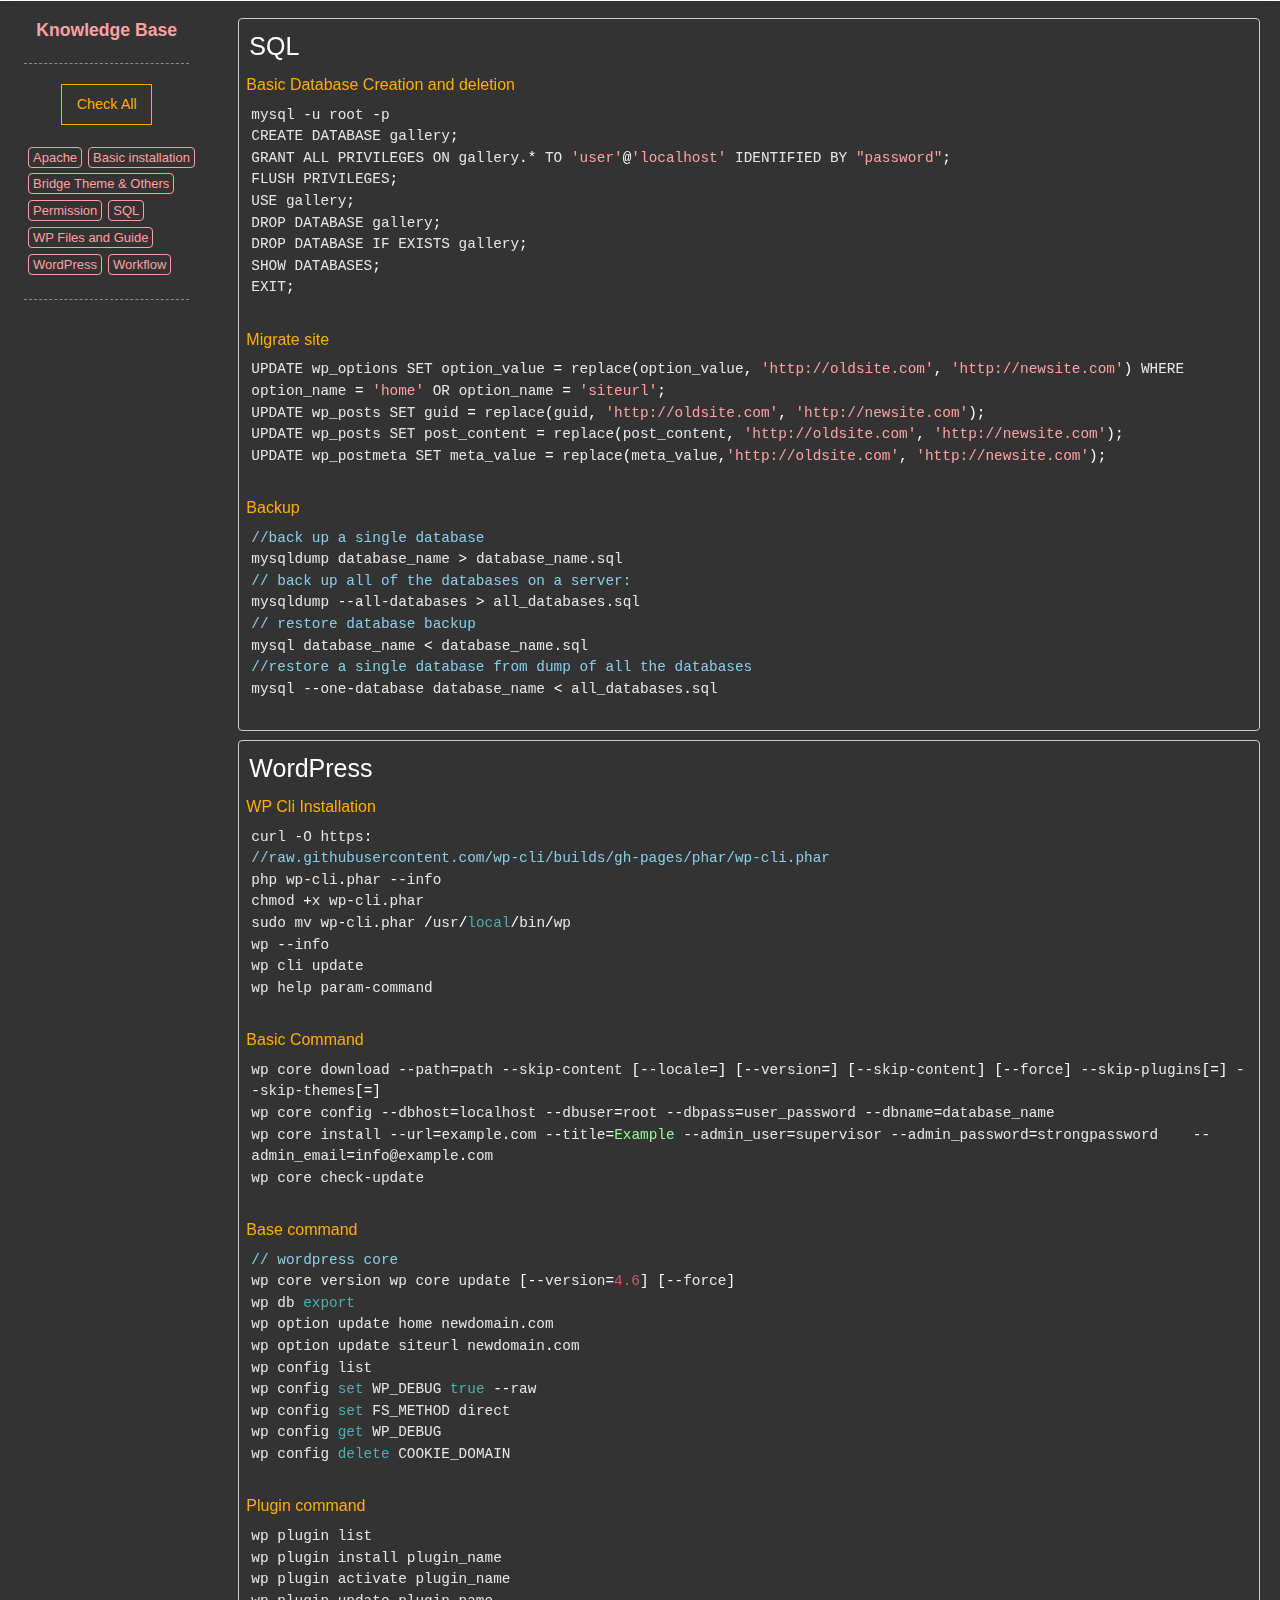
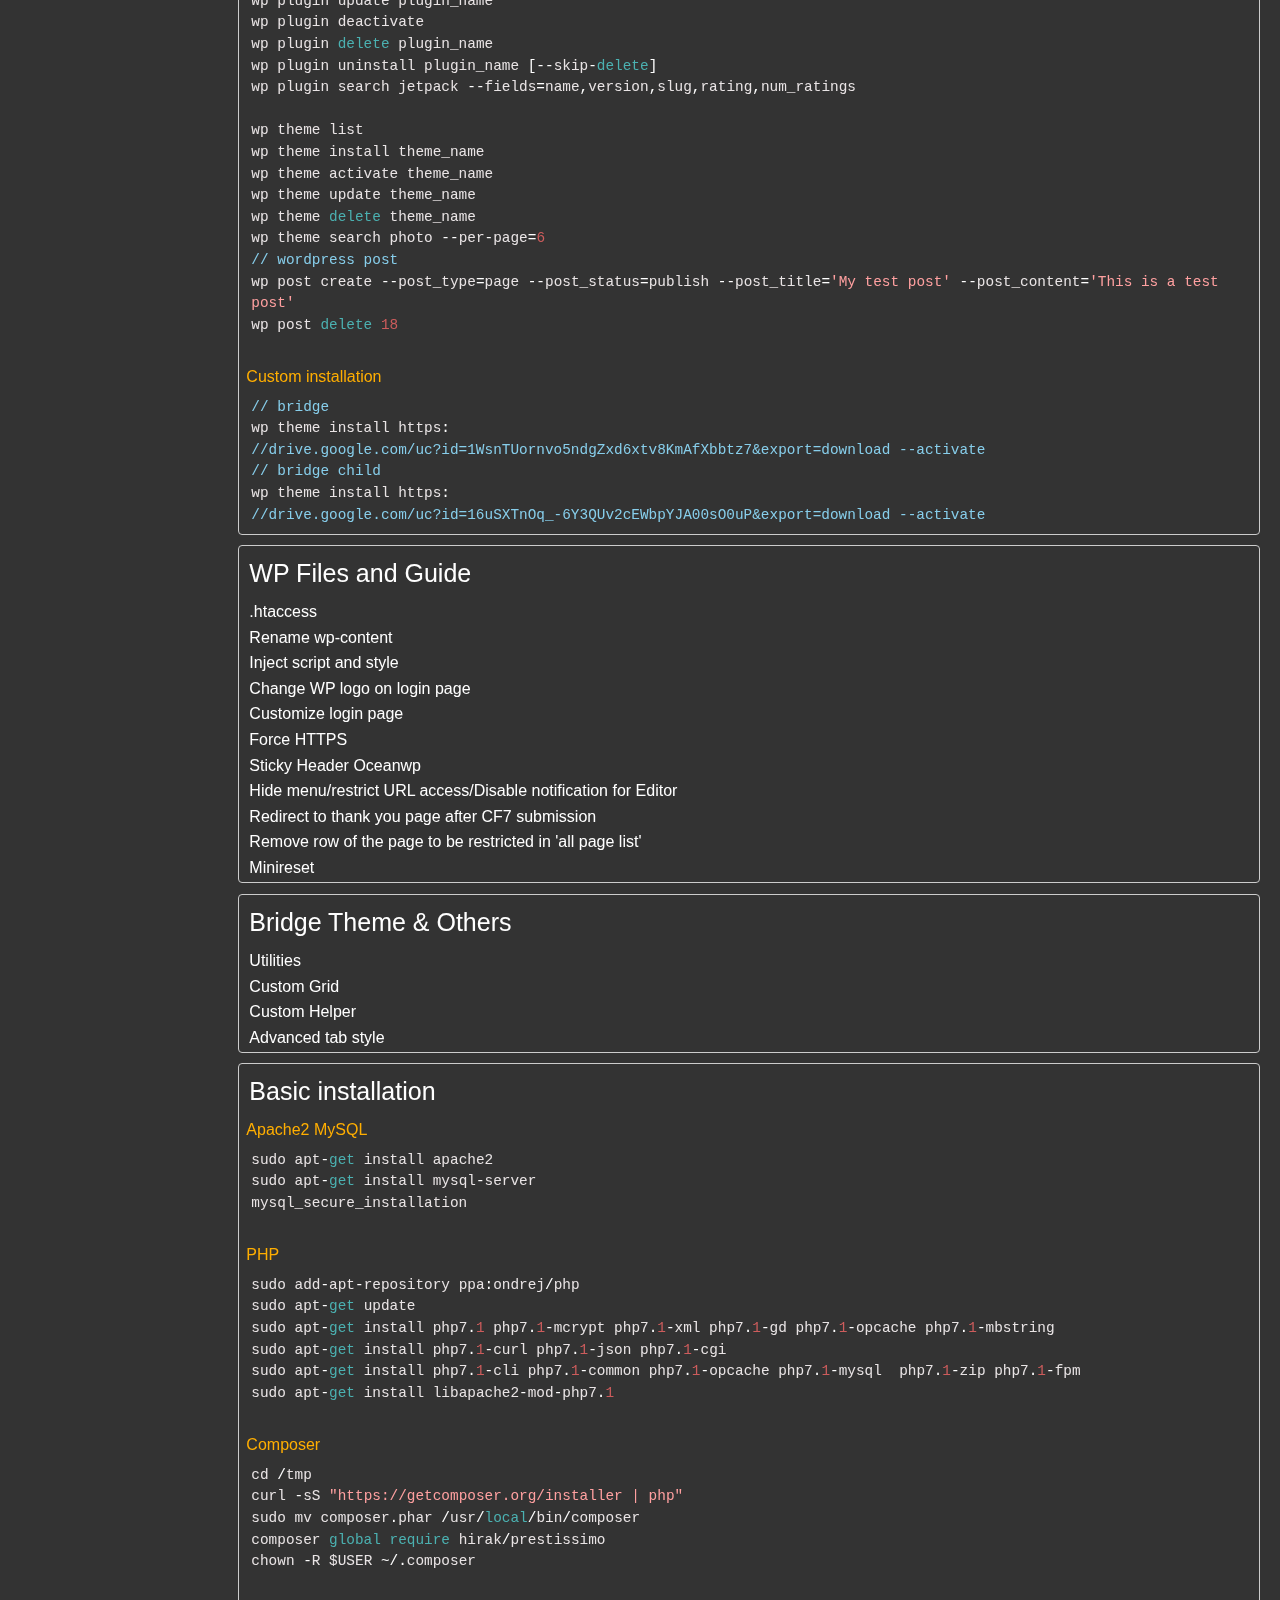
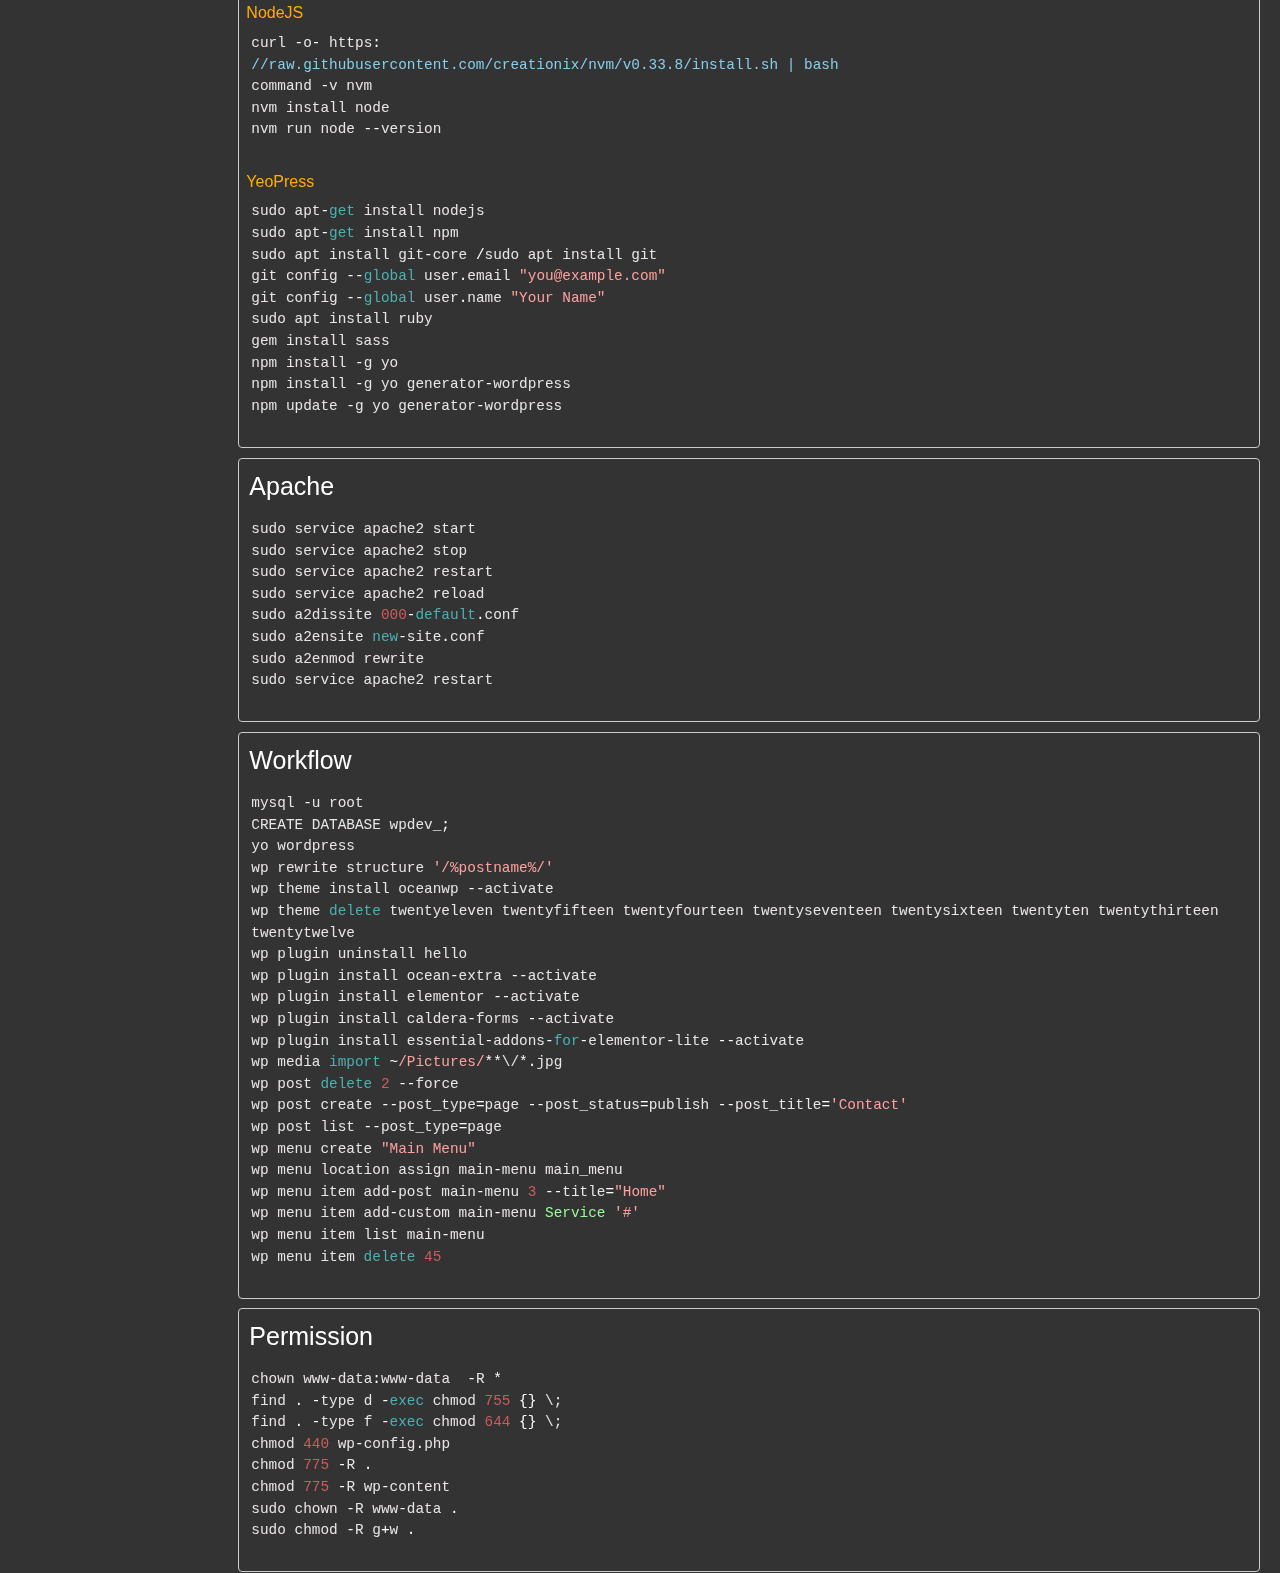
<file: index.html>
<!DOCTYPE html>
<html lang="en">
<head>
    <meta charset="UTF-8">
    <link rel="shortcut icon" href="assets/ico/favicon.png">
    <meta name="viewport" content="width=device-width, initial-scale=1">
    <meta name="author" content="@summer">
    <title>Knowledgebase</title>
    <link rel="stylesheet" href="assets/css/normalize.css" />
    <link rel="stylesheet" href="assets/css/foundation.min.css" />
    <link rel="stylesheet" href="assets/css/font-awesome.min.css" />
    <link rel="stylesheet" href="assets/css/page.css" />
</head>
<body>
    <div class="off-canvas-wrapper wrapper-container">
        <div class="off-canvas-wrapper-inner" data-off-canvas-wrapper>
            <div class="off-canvas position-left sidebar-canvas" id="offCanvasLeft" data-off-canvas data-position="left">
                <button class="close-button" aria-label="Close menu" type="button" data-close>
                    <span aria-hidden="true">&times;</span>
                </button>
                <ul class="mobile-ofc vertical menu">
                    <li>
                        <button class="warning hollow button check-all-button">Check All</button>
                    </li>
                    <li>
                        <ul class="submenu menu vertical mobile-cmd-cell" data-submenu>
                        </ul>
                    </li>
                </ul>
            </div>
            <div class="off-canvas-content" data-off-canvas-content>
                <div class="title-bar hide-for-medium">
                    <div class="title-bar-left">
                        <button class="menu-icon" type="button" data-open="offCanvasLeft"></button>
                    </div>
                </div>
            </div>
            <a href="#top" id="top-button" title="Top"><i class="icon-arrow-up"></i></a>
            <a href="#" class="comments-toggle" title="Toggle Code Comments"><i class="icon-eye-close"></i></a>
            <div class="row full-width">
                <div class="large-2 columns code-column sidebar">
                    <h5 class="sidebar-title">Knowledge Base</h5>
                    <hr class="horizonal-line">
                    <div class="show-for-medium">
                        <button class="warning hollow button check-all-button">Check All</button>
                        <div class="clearfix"></div>
                        <ul class="sidebar-menu">
                        </ul>
                        <div class="clearfix"></div>
                        <hr class="horizonal-line">
                    </div>
                </div>
                <div class="large-10 columns code-column code-container">
                    <div class="grid">
                        
                        <section class="cmd-description grid-item">
                            <h4><a name="sql" href="#sql">SQL</a></h4>
                            <h6>Basic Database Creation and deletion</h6>
                            <pre class="prettyprint lang-php">
mysql -u root -p
CREATE DATABASE gallery;
GRANT ALL PRIVILEGES ON gallery.* TO 'user'@'localhost' IDENTIFIED BY "password";
FLUSH PRIVILEGES;
USE gallery;
DROP DATABASE gallery;
DROP DATABASE IF EXISTS gallery;
SHOW DATABASES;
EXIT;
                            </pre>

                            <h6>Migrate site</h6>
                            <pre class="prettyprint lang-php">
UPDATE wp_options SET option_value = replace(option_value, 'http://oldsite.com', 'http://newsite.com') WHERE option_name = 'home' OR option_name = 'siteurl';
UPDATE wp_posts SET guid = replace(guid, 'http://oldsite.com', 'http://newsite.com');
UPDATE wp_posts SET post_content = replace(post_content, 'http://oldsite.com', 'http://newsite.com');
UPDATE wp_postmeta SET meta_value = replace(meta_value,'http://oldsite.com', 'http://newsite.com');
                            </pre>

                            <h6>Backup</h6>
                            <pre class="prettyprint lang-php">
//back up a single database
mysqldump database_name > database_name.sql
// back up all of the databases on a server:
mysqldump --all-databases > all_databases.sql
// restore database backup
mysql database_name < database_name.sql
//restore a single database from dump of all the databases
mysql --one-database database_name < all_databases.sql
                            </pre>
                        </section>

                        <section class="cmd-description grid-item">
                            <h4><a name="wordpress" href="#wordpress">WordPress</a></h4>
                            <h6>WP Cli Installation</h6>
                            <pre class="prettyprint lang">
curl -O https://raw.githubusercontent.com/wp-cli/builds/gh-pages/phar/wp-cli.phar
php wp-cli.phar --info
chmod +x wp-cli.phar
sudo mv wp-cli.phar /usr/local/bin/wp
wp --info
wp cli update
wp help param-command
                            </pre>

                            <h6>Basic Command</h6>
                            <pre class="prettyprint lang-php">
wp core download --path=path --skip-content [--locale=] [--version=] [--skip-content] [--force] --skip-plugins[=<plugin>] --skip-themes[=]
wp core config --dbhost=localhost --dbuser=root --dbpass=user_password --dbname=database_name
wp core install --url=example.com --title=Example --admin_user=supervisor --admin_password=strongpassword    --admin_email=info@example.com
wp core check-update
                            </pre>

                            <h6>Base command</h6>
                            <pre class="prettyprint lang-php">
// wordpress core
wp core version
wp core update [--version=4.6] [--force]
wp db export
wp option update home newdomain.com
wp option update siteurl newdomain.com
wp config list
wp config set WP_DEBUG true --raw
wp config set FS_METHOD direct
wp config get WP_DEBUG
wp config delete COOKIE_DOMAIN
                            </pre>

                            <h6>Plugin command</h6>
                            <pre class="prettyprint lang-php">
wp plugin list
wp plugin install plugin_name
wp plugin activate plugin_name
wp plugin update plugin_name
wp plugin deactivate
wp plugin delete plugin_name
wp plugin uninstall plugin_name [--skip-delete]
wp plugin search jetpack --fields=name,version,slug,rating,num_ratings

wp theme list
wp theme install theme_name
wp theme activate theme_name
wp theme update theme_name
wp theme delete theme_name
wp theme search photo --per-page=6
// wordpress post
wp post create --post_type=page --post_status=publish --post_title='My test post' --post_content='This is a test post'
wp post delete 18
                            </pre>

                            <h6>Custom installation</h6>
                            <pre class="prettyprint lang-php">
// bridge
wp theme install https://drive.google.com/uc?id=1WsnTUornvo5ndgZxd6xtv8KmAfXbbtz7&export=download --activate
// bridge child
wp theme install https://drive.google.com/uc?id=16uSXTnOq_-6Y3QUv2cEWbpYJA00sO0uP&export=download --activate
                            </pre>

                        </section>

                        <section class="cmd-description grid-item">
                            <h4><a name="wpfiles" href="#wpfiles">WP Files and Guide</a></h4>
                            <h6><a target="_blank" href="https://snipsave.com/bani/#/snippet/uOItIv2ioy5FyhE2gx">.htaccess</a></h6>
                            <h6><a target="_blank" href="https://snipsave.com/bani/#/snippet/qssQDLAR1dOMVGy6d0">Rename wp-content</a></h6>
                            <h6><a target="_blank" href="https://snipsave.com/bani/#/snippet/MAFQoD6d6LwTvklsFl">Inject script and style</a></h6>
                            <h6><a target="_blank" href="https://snipsave.com/bani/#/snippet/ptVZcCfCEBmvVkFtSu">Change WP logo on login page</a></h6>
                            <h6><a target="_blank" href="https://snipsave.com/bani/#/search/tags:Custom%20login">Customize login page</a></h6>
                            <h6><a target="_blank" href="https://snipsave.com/bani/#/snippet/gswID0bxwsQIIUCI5r">Force HTTPS</a></h6>
                            <h6><a target="_blank" href="https://snipsave.com/bani/#/search/tags:Sticky%20Header">Sticky Header Oceanwp</a></h6>
                            <h6><a target="_blank" href="https://snipsave.com/bani/#/snippet/uq9a1UQxS4TxvvrmZU">Hide menu/restrict URL access/Disable notification for Editor</a></h6>
                            <h6><a target="_blank" href="https://snipsave.com/bani/#/snippet/P6XeINFF3Qos4kiXkT">Redirect to thank you page after CF7 submission</a></h6>
                            <h6><a target="_blank" href="https://snipsave.com/bani/#/snippet/jbrgGMECnGz6msAy3F">Remove row of the page to be restricted in 'all page list'</a></h6>
                            <h6><a target="_blank" href="https://github.com/jgthms/minireset.css">Minireset</a></h6>
                        </section>

                        <section class="cmd-description grid-item">
                            <h4><a name="qode" href="#qode">Bridge Theme &amp; Others</a></h4>
                            <h6><a target="_blank" href="https://snipsave.com/bani/#/snippet/nZHsiLSchD5MTjlPEt">Utilities</a></h6>
                            <h6><a target="_blank" href="https://snipsave.com/bani/#/snippet/DbYnJ3VZMbexGL09NB">Custom Grid</a></h6>
                            <h6><a target="_blank" href="https://snipsave.com/bani/#/snippet/i8ec5wvCaQD0HB2LOZ">Custom Helper</a></h6>
                            <h6><a target="_blank" href="https://snipsave.com/bani/#/snippet/Atng8gMfvrJIGeXL6f">Advanced tab style</a></h6>
                        </section>

                        <section class="cmd-description grid-item">
                            <h4><a name="installation" href="#installation">Basic installation</a></h4>
                            <h6>Apache2 MySQL</h6>
                            <pre class="prettyprint lang-php">
sudo apt-get install apache2
sudo apt-get install mysql-server
mysql_secure_installation
                            </pre>

                            <h6>PHP</h6>
                            <pre class="prettyprint lang-php">
sudo add-apt-repository ppa:ondrej/php
sudo apt-get update
sudo apt-get install php7.1 php7.1-mcrypt php7.1-xml php7.1-gd php7.1-opcache php7.1-mbstring
sudo apt-get install php7.1-curl php7.1-json php7.1-cgi
sudo apt-get install php7.1-cli php7.1-common php7.1-opcache php7.1-mysql  php7.1-zip php7.1-fpm
sudo apt-get install libapache2-mod-php7.1
                            </pre>

                            <h6>Composer</h6>
                            <pre class="prettyprint lang-php">
cd /tmp
curl -sS "https://getcomposer.org/installer | php"
sudo mv composer.phar /usr/local/bin/composer
composer global require hirak/prestissimo
chown -R $USER ~/.composer
                            </pre>

                            <h6>NodeJS</h6>
                            <pre class="prettyprint lang-php">
curl -o- https://raw.githubusercontent.com/creationix/nvm/v0.33.8/install.sh | bash
command -v nvm
nvm install node
nvm run node --version
                            </pre>

                            <h6>YeoPress</h6>
                            <pre class="prettyprint lang-php">
sudo apt-get install nodejs
sudo apt-get install npm
sudo apt install git-core /sudo apt install git
git config --global user.email "you@example.com"
git config --global user.name "Your Name"
sudo apt install ruby
gem install sass
npm install -g yo
npm install -g yo generator-wordpress
npm update -g yo generator-wordpress
                            </pre>
                        </section>

                        <section class="cmd-description grid-item">
                            <h4><a name="apache" href="#apache">Apache</a></h4>
                            <pre class="prettyprint lang-php">
sudo service apache2 start
sudo service apache2 stop
sudo service apache2 restart
sudo service apache2 reload
sudo a2dissite 000-default.conf
sudo a2ensite new-site.conf
sudo a2enmod rewrite
sudo service apache2 restart
                            </pre>
                        </section>

                        <section class="cmd-description grid-item">
                            <h4><a name="workflow" href="#workflow">Workflow</a></h4>
                            <pre class="prettyprint lang-php">
mysql -u root
CREATE DATABASE wpdev_;
yo wordpress
wp rewrite structure '/%postname%/'
wp theme install oceanwp --activate
wp theme delete twentyeleven twentyfifteen twentyfourteen twentyseventeen twentysixteen twentyten twentythirteen twentytwelve
wp plugin uninstall hello
wp plugin install ocean-extra --activate
wp plugin install elementor --activate
wp plugin install caldera-forms --activate
wp plugin install essential-addons-for-elementor-lite --activate
wp media import ~/Pictures/**\/*.jpg
wp post delete 2 --force
wp post create --post_type=page --post_status=publish --post_title='Contact'
wp post list --post_type=page
wp menu create "Main Menu"
wp menu location assign main-menu main_menu
wp menu item add-post main-menu 3 --title="Home"
wp menu item add-custom main-menu Service '#'
wp menu item list main-menu
wp menu item delete 45
                            </pre>
                        </section>

                        <section class="cmd-description grid-item">
                            <h4><a name="permission" href="#permission">Permission</a></h4>
                            <pre class="prettyprint lang-php">
chown www-data:www-data  -R * 
find . -type d -exec chmod 755 {} \;
find . -type f -exec chmod 644 {} \;
chmod 440 wp-config.php
chmod 775 -R .
chmod 775 -R wp-content
sudo chown -R www-data .
sudo chmod -R g+w .
                            </pre>
                        </section>

                    </div>
                    <!-- Last -->
                </div>
            </div>
        </div>
    </div>
</div>
<script src="assets/js/jquery.js"></script>
<script src="assets/js/jquery.highlight-4.js"></script>
<script src="assets/js/google-code-prettify/prettify.js"></script>
<script src="assets/js/foundation.min.js"></script>
<script src="assets/js/masonry.js"></script>
<script src="assets/js/app.js"></script>
</body>
</html>

<!-- <section class="cmd-description grid-item">
    <h4><a name="sql" href="#sql">SECTION</a></h4>
    <h6>Subsection</h6>
    <pre class="prettyprint lang-php">
    </pre>
</section> -->
</file>
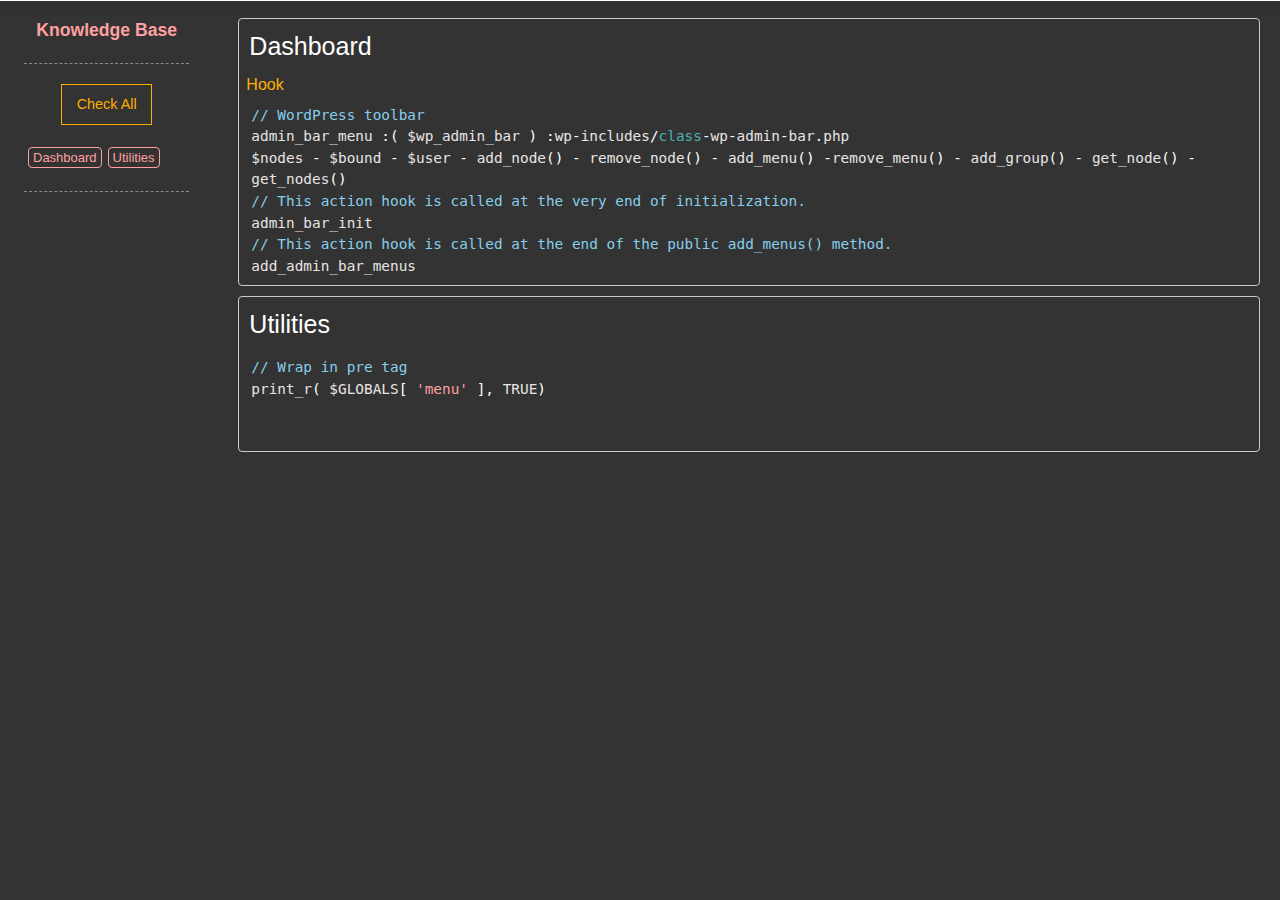
<file: wp.html>
<!DOCTYPE html>
<html lang="en">
<head>
    <meta charset="UTF-8">
    <link rel="shortcut icon" href="assets/ico/favicon.png">
    <meta name="viewport" content="width=device-width, initial-scale=1">
    <meta name="author" content="@summer">
    <title>Knowledgebase - Admin Bar</title>
    <link rel="stylesheet" href="assets/css/normalize.css" />
    <link rel="stylesheet" href="assets/css/foundation.min.css" />
    <link rel="stylesheet" href="assets/css/font-awesome.min.css" />
    <link rel="stylesheet" href="assets/css/page.css" />
</head>
<body>
    <div class="off-canvas-wrapper wrapper-container">
        <div class="off-canvas-wrapper-inner" data-off-canvas-wrapper>
            <div class="off-canvas position-left sidebar-canvas" id="offCanvasLeft" data-off-canvas data-position="left">
                <button class="close-button" aria-label="Close menu" type="button" data-close>
                    <span aria-hidden="true">&times;</span>
                </button>
                <ul class="mobile-ofc vertical menu">
                    <li>
                        <button class="warning hollow button check-all-button">Check All</button>
                    </li>
                    <li>
                        <ul class="submenu menu vertical mobile-cmd-cell" data-submenu>
                        </ul>
                    </li>
                </ul>
            </div>
            <div class="off-canvas-content" data-off-canvas-content>
                <div class="title-bar hide-for-medium">
                    <div class="title-bar-left">
                        <button class="menu-icon" type="button" data-open="offCanvasLeft"></button>
                    </div>
                </div>
            </div>
            <a href="#top" id="top-button" title="Top"><i class="icon-arrow-up"></i></a>
            <a href="#" class="comments-toggle" title="Toggle Code Comments"><i class="icon-eye-close"></i></a>
            <div class="row full-width">
                <div class="large-2 columns code-column sidebar">
                    <h5 class="sidebar-title">Knowledge Base</h5>
                    <hr class="horizonal-line">
                    <div class="show-for-medium">
                        <button class="warning hollow button check-all-button">Check All</button>
                        <div class="clearfix"></div>
                        <ul class="sidebar-menu laravel">
                        </ul>
                        <div class="clearfix"></div>
                        <hr class="horizonal-line">
                    </div>
                </div>
                <div class="large-10 columns code-column code-container">
                    <div class="grid">
                        <section class="cmd-description grid-item">
                            <h4><a name="dashboard" href="#dashboard">Dashboard</a></h4>
                            <h6>Hook</h6>
                            <pre class="prettyprint lang-php">
// WordPress toolbar
admin_bar_menu :( $wp_admin_bar ) :wp-includes/class-wp-admin-bar.php
$nodes - $bound - $user - add_node() - remove_node() - add_menu() -remove_menu() - add_group() - get_node() - get_nodes()
// This action hook is called at the very end of initialization.
admin_bar_init
// This action hook is called at the end of the public add_menus() method.
add_admin_bar_menus


                            </pre>
                        </section>

                        <section class="cmd-description grid-item">
                            <h4><a name="utilities" href="#utilities">Utilities</a></h4>
                            <pre class="prettyprint lang-php">
// Wrap in pre tag
print_r( $GLOBALS[ 'menu' ], TRUE)

                            </pre>
                        </section>


                    </div>
                    <!-- Last -->
                </div>
            </div>
        </div>
    </div>
</div>
<script src="assets/js/jquery.js"></script>
<script src="assets/js/jquery.highlight-4.js"></script>
<script src="assets/js/google-code-prettify/prettify.js"></script>
<script src="assets/js/foundation.min.js"></script>
<script src="assets/js/masonry.js"></script>
<script src="assets/js/app.js"></script>
</body>
</html>

<!-- <section class="cmd-description grid-item">
    <h4><a name="sql" href="#sql">SECTION</a></h4>
    <h6>Subsection</h6>
    <pre class="prettyprint lang-php">
    </pre>
</section> -->
</file>
<file: assets/css/page.css>
/**
 * Origin
 */
body {
  background: #333;
  margin-bottom: 40px;
  height: 100%;
  font-size: 16px;
  font-family: "Lato Regular", "Helvetica Neue", Helvetica, Arial, "Hiragino Sans GB", "Microsoft YaHei", sans-serif;
}
:focus {
    outline:none;
}

/**
 * Back to top button
 */
#top-button {
  position: fixed;
  right: 60px;
  bottom: 20px;
  border: 1px solid #5d5d5d;
  border-radius: 3px;
  display: block;
  padding: 10px;
  color: #ddd;
  z-index: 9999;
}
#top-button:hover {
  background: #ddd;
  color: #333;
}

/**
 * Code Column
 */
.code-column {
  background-color: #333;
  color: #fff;
  word-wrap: break-word;
}
.code-column h6 {
  color: #ffae00;
  margin: 0.2em 0;
}
.code-column h4 {
  color: #fff;
  margin: 10px 0;
}
.code-column h4 a, .code-column h6 a {
  padding-left: 3px;
  color: #fff;
}
.code-column h4 a:hover {
  color: #ddd;
  text-decoration: underline;
}
.highlight {
  background-color: orange;
  color: #888;
}
section.cmd-description.focus-code {
  display: none;
  width: 80%;
  margin: 0 auto;
}

/**
 * Google pretty code
 */

pre {
  font-family: Monaco, Consolas, "Lucida Console", monospace;
  padding: 5px;
  font-size: 90%;
  color: #e9e4e5;
  line-height: 1.5em;
  margin: 0.2em 0;
  border: 0;
  white-space: pre-wrap;
}
pre .pln {
  color: #e9e4e5;
}
pre .str {
  color: #ffa0a0;
}
pre .kwd {
  color: #4bb1b1;
}
pre .com {
  color: #87ceeb;
  display: block;
}
pre .com + .pln {
  white-space: normal;
}
pre .typ {
  color: #98fb98;
}
pre .lit {
  color: #cd5c5c;
}
pre .pun, pre .opn, pre .clo {
  color: #ffffff;
}
pre .tag {
  color: #4bb1b1;
}
pre .atn {
  color: #ef7c61;
}
pre .atv {
  color: #bcd42a;
}
pre .dec, pre .var {
  color: #660066;
}
pre .fun {
  color: #ff0000;
}
pre code {
  font-family: Monaco, Consolas, "Lucida Console", monospace;
}
pre .prettyprint {
  border: 0 !important;
}

/**
 * Sidebar
 */

.sidebar {
  height: 100%;
  margin-top: 10px;
  padding-bottom: 20px;
  position: fixed;
  overflow:auto;
}
.sidebar-title {
  font-weight: bold;
  font-size: 110%;
  margin-bottom: 0;
  color: #ffa0a0;
  text-align: center;
}
button.check-all-button {
  display: block;
  margin: 0 auto;
  margin-top: 20px;
}
ul {
  list-style-type: none;
  margin-top: 20px;
  margin-left: 10px;
}
ul.sidebar-menu li {
  float: left;
  margin: 3px;
  font-size: 13px;
}
.sidebar-bottom li i {
  display: inline-block;
  width: 20px;
}
ul.sidebar-bottom {
  margin-left: -10px;
  text-align: center;
}
ul.sidebar-bottom a {
  color: #D6D6D6;
  font-size: 15px;
}
ul.sidebar-bottom a:hover {
  color: rgb(255, 255, 255);
  font-size: 15px;
}
hr.horizonal-line {
  width: 90%;
  border-bottom: 1px dashed #8c8b8b;
}
li.social-icon a:hover {
  color: none;
}
.sidebar-menu a {
  color: #ffa0a0;
  border-radius: 4px;
  border: 1px solid #ffa0a0;
  padding: 2px 4px;
}
.sidebar-menu a.active-link {
  color: #F7332D;
}
.mobile-cmd-cell a.active-link {
  color: #F7332D;
}
.sidebar-menu a:hover {
  color: #F7332D;
}
.avatar {
    width: 19px;
    height: 19px;
    margin-right: 3px;
    margin-bottom: -3px;
    border-radius: 50%;
    border: 1px solid #fff;
    background-size: cover;;
    background-image: url('../images/avatar.jpg');
    display: inline-block;
}

/**
 * Sidebar icon
 */
.social-icon {
  color:#FFF;
  margin-top: 15px;
}
ul.sidebar-bottom li.social-icon a:hover {
  color: inherit;
}
ul.sidebar-bottom li.social-icon a i {
  margin-left: 15px;
  font-size: 20px;
}

/**
 * Container
 */
 .row.full-width {
   width: 100%;
   max-width: 100%;
   margin-top: 8px;
 }
section.cmd-description {
  border: 1px solid #ccc;
  border-radius: 4px;
  margin-top: 10px;
  padding-left: 7px;
  padding-right: 7px;
}
.comments-toggle .icon-eye-close {
  position: fixed;
  right: 60px;
  top: 25px;
  font-size: 24px;
  z-index: 999999;
  color: #CCCCCC;
}
.wrapper-container {
  overflow-x: visible;
}

/**
 * Masonry
 */
.grid-item {
  float: left;
  width: 32%;
  margin-left: 10px;
}

/**
 * Media
 */
@media screen and (max-width: 80em) {
  .sidebar {
    position: inherit;
    padding-bottom: 0;
  }
  .grid {
    margin-right: 15px;
  }
  .grid-item {
    width: 100%;
  }
  #top-button {
    display: none;
  }
  .comments-toggle .icon-eye-close {
    display: none;
  }
  section.cmd-description.focus-code {
    width: 100%;
  }
}

/**
 * Canvas
 */
.off-canvas.sidebar-canvas {
  background-color: #333;
  overflow-y: visible;
}
.off-canvas.sidebar-canvas ul {
  margin-top: 15px;
}
.sidebar-canvas a {
  color: #FF7A7A;
}


@media (max-width:1440px) {
  #top-button {
    right: 40px;
  }
  .comments-toggle .icon-eye-close {
    right: 40px;
  }
}

/**
 * Flags
 */
.languages-flag {
    margin-top: 10px;
    color: gray;
}
.languages-flag a {
    margin: 0 .3em;
}
 i.flag:not(.icon),i.flag:not(.icon):before {
     display: inline-block;
     width: 16px;
     height: 11px
 }

i.flag:not(.icon) {
     line-height: 11px;
     vertical-align: baseline;
     -webkit-backface-visibility: hidden;
     backface-visibility: hidden
 }

i.flag:not(.icon):before {
     content: '';
     background: url('../images/flags.png') -108px -1976px no-repeat
 }

i.flag.china:before,i.flag.cn:before {
    background-position: 0 -1196px
}

i.flag.gb:before,i.flag.united.kingdom:before {
    background-position: -36px -26px
}

.button.alert {
    background-color: transparent;
    color: #ffffff;
    border: 1px solid #d23838;
}
</file>
